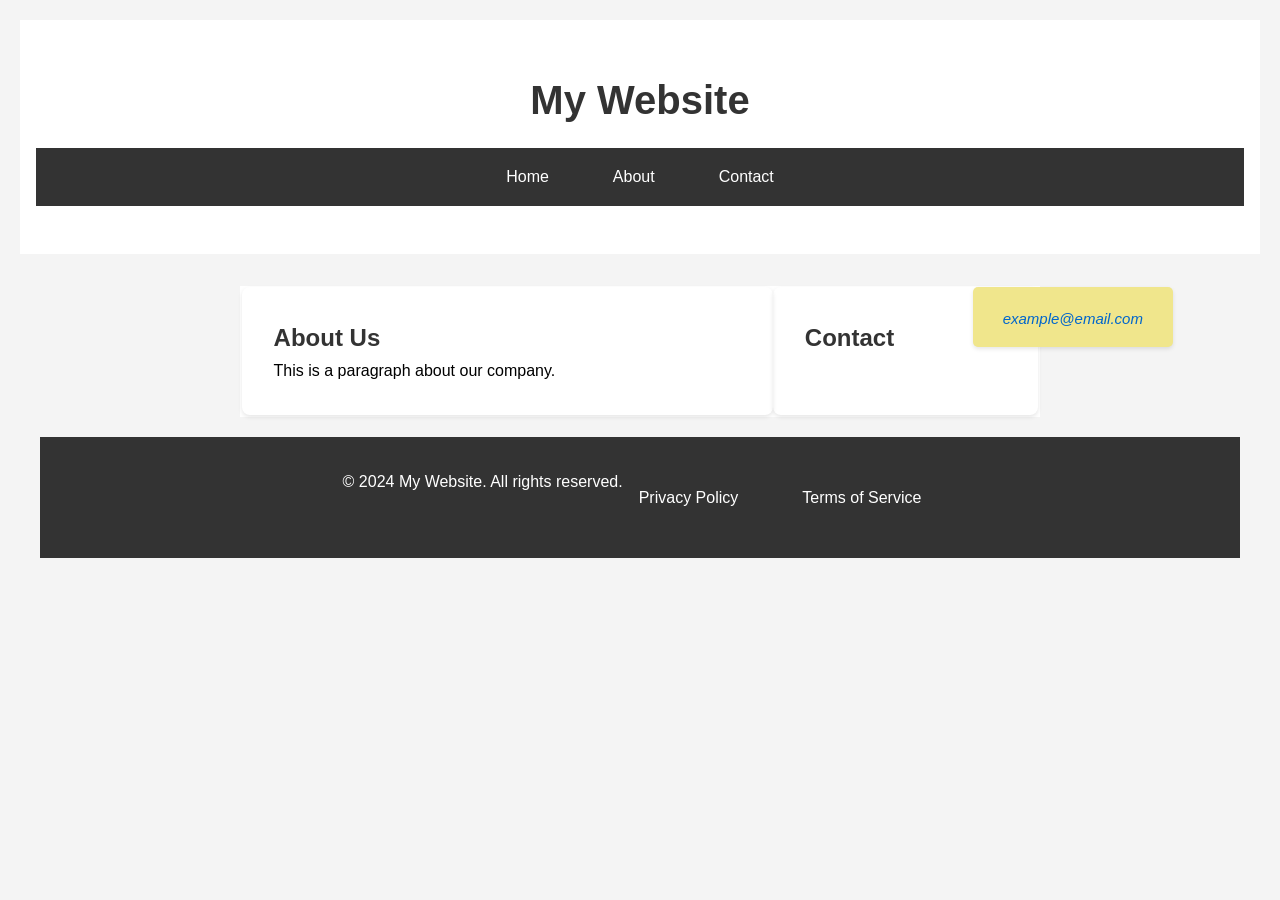
<file: index.html>
<!DOCTYPE html>
<html lang="en">
<head>
    <meta charset="UTF-8">
    <meta name="viewport" content="width=device-width, initial-scale=1.0">
    <title>My Website</title>
    <link rel="stylesheet" href="style.css">
</head>
<body>
    <header>
        <h1>My Website</h1>
        <nav>
            <ul>
                <li><a href="#home">Home</a></li>
                <li><a href="#about">About</a></li>
                <li><a href="#contact">Contact</a></li>
            </ul>
        </nav>
    </header>

    <main>
        <article>
            <h2>About Us</h2>
            <p>This is a paragraph about our company.</p>
        </article>

        <aside>
            <h2>Contact</h2>
            <address>
                <p class="email"> example@email.com</p>
            </address>
        </aside>
    </main>

    <footer>
       <p class="footer p">&copy; 2024 My Website. All rights reserved.</p>
        <nav class="footer-links">
            <ul>
                <li><a href="#privacy">Privacy Policy</a></li>
                <li><a href="#terms">Terms of Service</a></li>
            </ul>
        </nav>
    </footer>
</body>
</html>
</file>
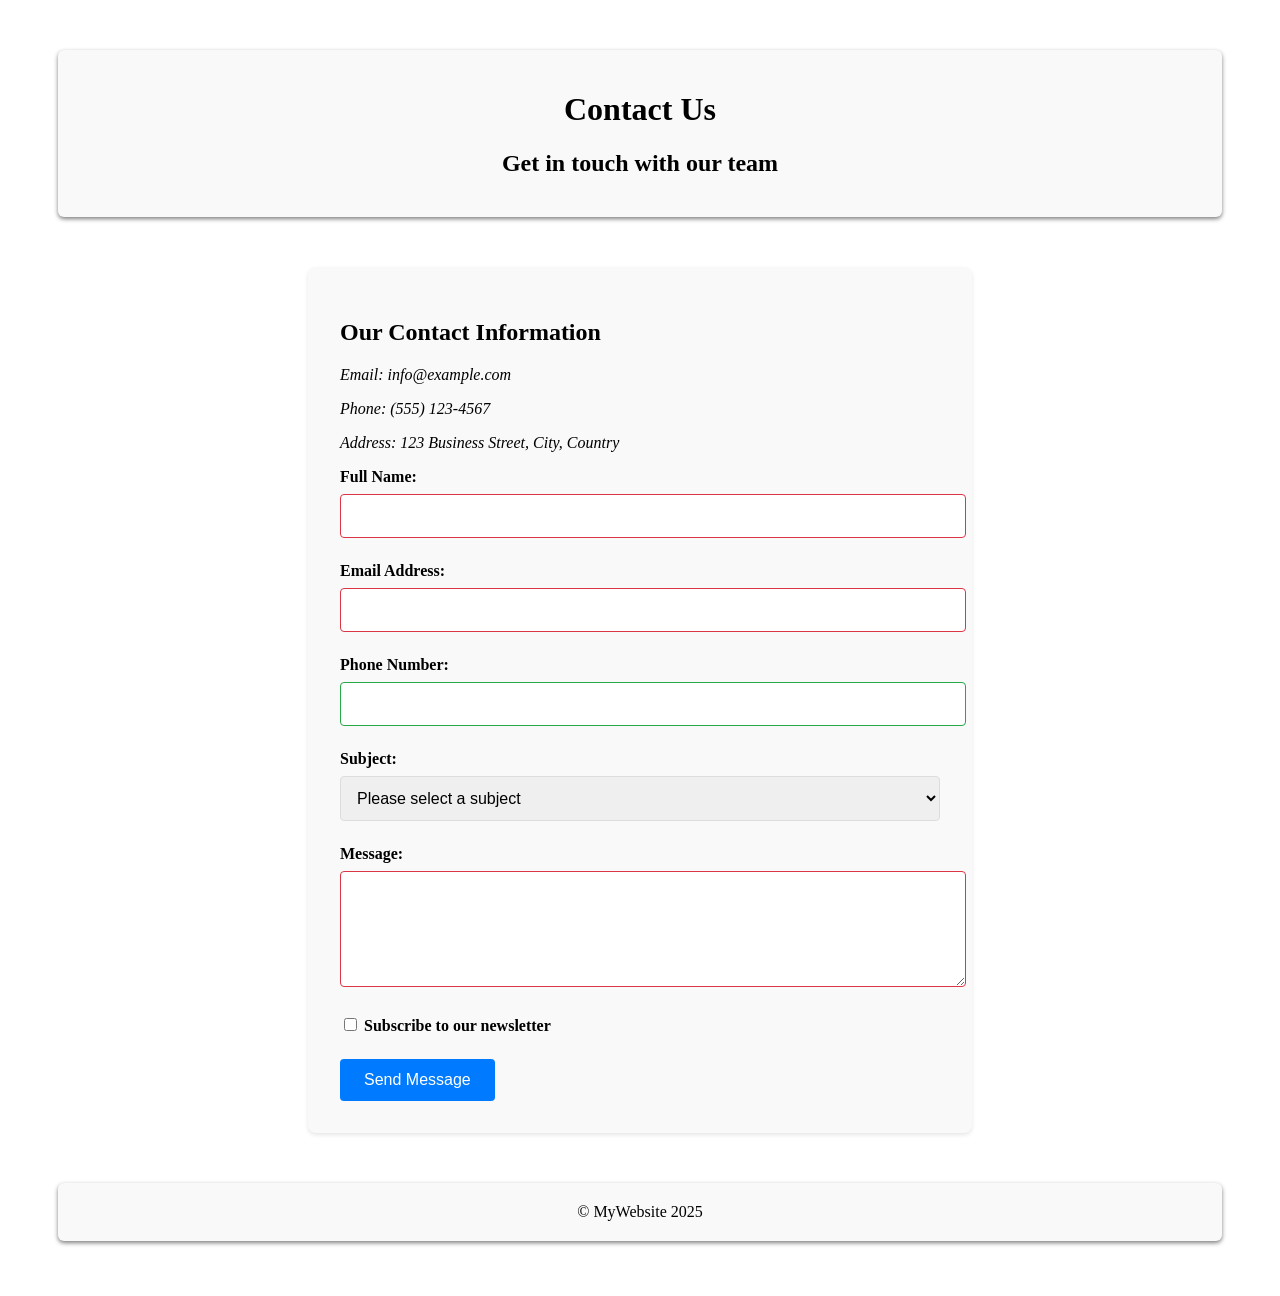
<file: Mod5Activity/index.html>
<!DOCTYPE html>
<html lang="en">
    <head>
        <meta charset="UTF-8">
        <meta name="viewport" content="width=device-width, initial-scale=1.0">
        <title>Contact Us</title> 
        
        <style>

            /* header styling */

            header{
                background-color:#f9f9f9;
                border-radius: 6px;
                box-shadow: 0 2px 4px rgba(0, 0, 0, 0.5);
                text-align: center;
                margin: 50px;
                padding: 20px;
            }

            /* form styling  */


            .contact-container{
                max-width: 600px;
                margin: 2rem auto;                /* 2rem top/bottom, auto centres content */
                padding: 2rem;                    /* creates 2rem space inside container */
                background-color: #f9f9f9;
                border-radius: 8px;
                box-shadow: 0 2px 4px rgba(0, 0, 0, 0.1);
            }

            .form-group{
                margin-bottom: 1.5rem;          /* creates a bottom margin between each field */
            }

            label{
                 display: block;               /* changes to block so each field is aligned vertically */
                 margin-bottom: 0.5rem;
                 font-weight: 600;
            }

            /* all fields are seleced comma separates each one  */

            input[type="text"], input[type="email"], input[type="tel"], select, textarea{
                width: 100%;                            /* makes fields responsive 100% of max-width */
                padding: 0.75rem;
                border: 1px solid #ddd;
                border-radius: 4px;
                font-size: 1rem;
            }

            /* button styling */

            button[type="submit"] {
                background-color: #007bff;
                color: white;
                padding: 0.75rem 1.5rem;
                border: none;
                border-radius: 4px;
                cursor: pointer;
                font-size: 1rem;
            }

            button[type="submit"]:hover{
                background-color: #0056b3;
            }

            /* validation styling */

           input:valid, textarea:valid, select:valid {
              border-color: #28a745;
            }

            input:invalid:not(:placeholder-shown), textarea:invalid:not(:placeholder-shown) {
            border-color: #dc3545;
            }

           .error-message {
               color: #dc3545;
               font-size: 0.875rem;
               margin-top: 0.25rem;
            }

            /* footer styling */

            footer{
                background-color:#f9f9f9;
                border-radius: 6px;
                box-shadow: 0 2px 4px rgba(0, 0, 0, 0.5);
                text-align: center;
                margin: 50px;
                padding: 20px;
            }
        </style>
    </head>
    <body>

       <header>
        <h1>Contact Us</h1>
        <h2>Get in touch with our team</h2>
    </header>

    <main class="contact-container">
        <section class="contact-info">
            <h2>Our Contact Information</h2>
            <address>
                <p>Email: info@example.com</p>
                <p>Phone: (555) 123-4567</p>
                <p>Address: 123 Business Street, City, Country</p>
            </address>
        </section> 

 <!-- <div class="contact-container">  -->

       

<form id="contact-form" action="#" method="POST">

    <div class="form-group">
        <label for="name">Full Name:</label>
        <input type="text" id="name" name="name" required minlength="2">
    </div>

    <div class="form-group">
        <label for="email">Email Address:</label>
        <input type="email" id="email" name="email" required>
    </div>

    <div class="form-group">
        <label for="phone">Phone Number:</label>
        <input type="tel" id="phone" name="phone" pattern="[0-9]{10}">
    </div>

    <div class="form-group">
        <label for="subject">Subject:</label>
        <select id="subject" name="subject" required>
            <option value="">Please select a subject</option>
            <option value="general">General Inquiry</option>
            <option value="support">Technical Support</option>
            <option value="billing">Billing Question</option>
        </select>
    </div>

    <div class="form-group">
        <label for="message">Message:</label>
        <textarea id="message" name="message" rows="5" required minlength="10"></textarea>
    </div>

    <div class="form-group">
        <label for="newsletter">
            <input type="checkbox" id="newsletter" name="newsletter">
            Subscribe to our newsletter
        </label>
    </div>
    <button type="submit">Send Message</button>
</form>

</main>

        <footer>&copy MyWebsite 2025</footer>

    </body>
    </html>
</file>
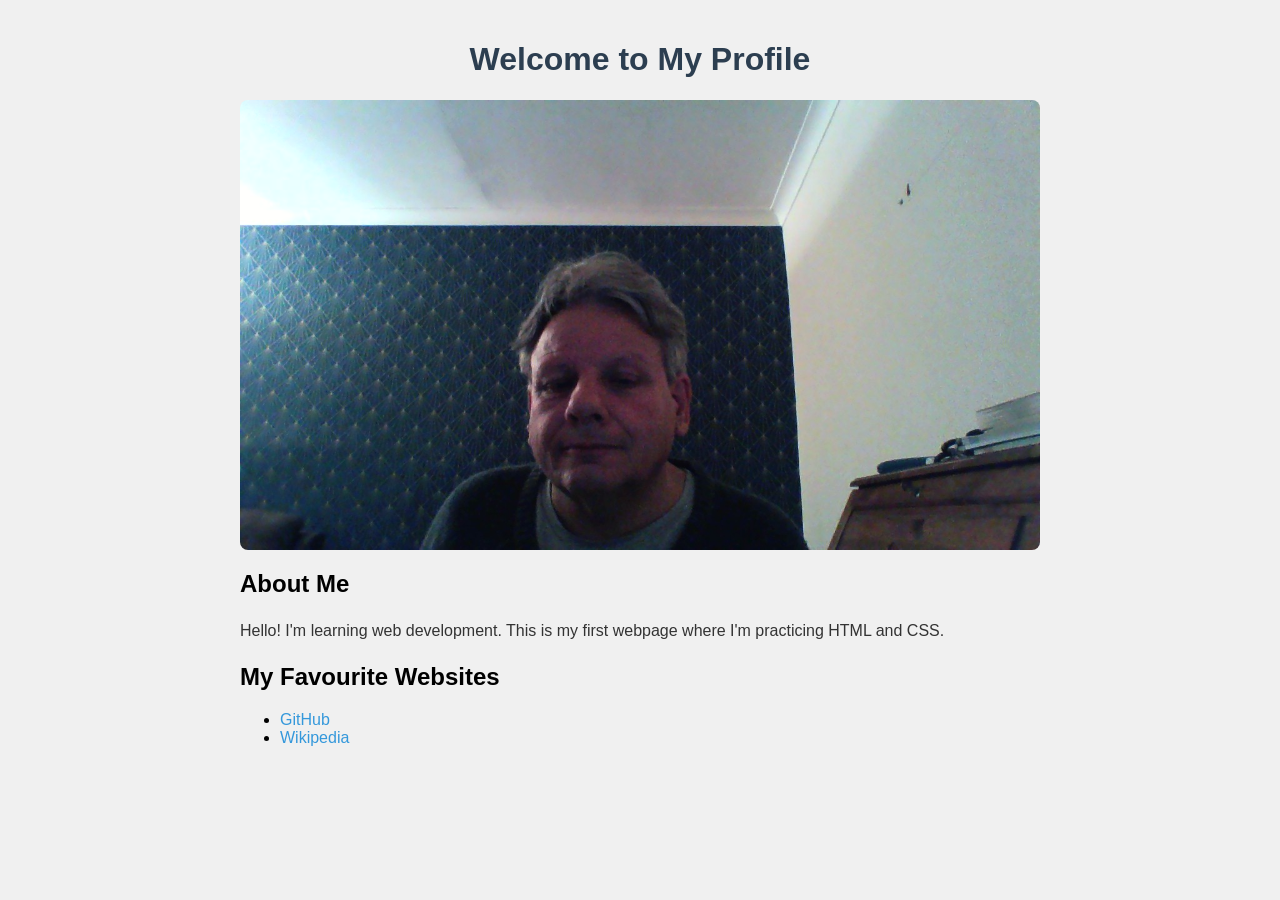
<file: MyProfile/index.html>
<!DOCTYPE html>
<html lang="en">
    <head>
        <meta charset="UTF-8">
        <meta name="viewport" content="width=device-width, initial-scale=1.0">
        <title>My Profile Page</title>
        <style>

            /*  making the body look nice  */

            body {
                font-family: Arial, sans-serif;
                max-width: 800px;
                margin: 0 auto;
                padding: 20px;
                background-color: #f0f0f0;
            }

            /*  styling the headings  */

            h1 {
                color: #2c3e50;
                text-align: center;
            }

            /*  making the image responsive   */

            img {
                max-width: 100%;
                height: auto;
                display: block;
                margin: 20px auto;
                border-radius: 8px;
            }

            /*  styling the links  */

            a {
                color: #3498db;
                text-decoration: none;
            }

            a:hover {
                text-decoration: underline;
            }

            /*  styling paragraphs   */

            p {
                line-height: 1.6;
                color: #333;
            }

        </style>
    </head>

    <body>
        <h1>Welcome to My Profile</h1>

        <!--  Adding an image     

        <img src="https://placekitten.com/300/200" alt="Profile picture"> --> 

        <img src="StewartPhoto.jpg" alt="Stewart Profile Picture">
        <h2>About Me</h2>
        <p>Hello! I'm learning web development. This is my first webpage where I'm practicing HTML and CSS.</p>
        <h2>My Favourite Websites</h2>
        <ul>
            <li><a href="https://www.github.com" target="_blank">GitHub</a></li>
            <li><a href="https://wwww.wikipedia.org" target="_blank">Wikipedia</a></li>
        </ul>



    </body>

    </html>
</file>
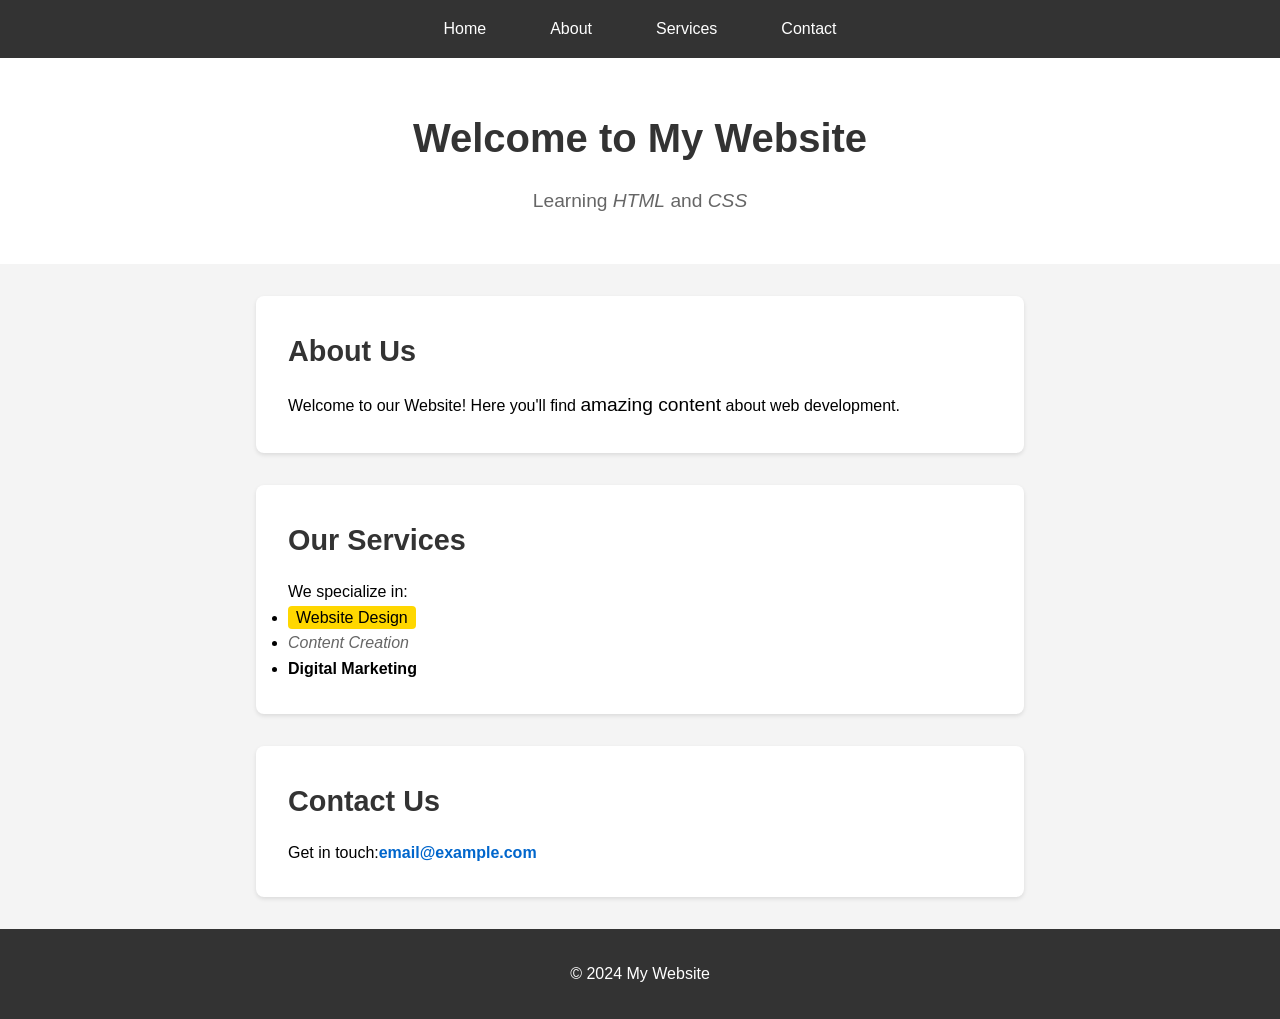
<file: Mod3ActivityCSS.html>
<!DOCTYPE html>
<html lang="en">
    <head>
        <meta charset="UTF-8">
        <meta name="viewport" content="width=device-width, initial-scale=1.0">
        <title>My Enhanced Website</title>
        <style>
            /*  We'll add CSS here later  */

            /* Basic Reset */

            * {
                margin: 0;
                padding: 0;
                box-sizing: border-box;
            }

            body {
                font-family: Arial,sans-serif;
                line-height: 1.6;
                background-color: #f4f4f4;
            }

            /* Navigation Styling */

            .nav-container{
                background-color: #333;
                padding: 1rem 0;
                position: sticky;
                top: 0;
            }

            .main-nav ul{
                list-style: none;
                display: flex;
                justify-content: center;
                gap: 2rem;
            }

            .main-nav a{
                color: white;
                text-decoration: none;
                padding: 0.5rem 1rem;
                transition: color 0.3s ease;
            }

            .main-nav a:hover{
                color:#ffd700;
            }

            /*   Header Styling   */

            .header{
                text-align: center;
                padding: 3rem 1rem;
                background-color: #fff;
                margin-bottom: 2rem;
            }

            .header h1{
                color: #333;
                font-size: 2.5rem;
                margin-bottom: 1rem;
            }

            .subtitle{
                color: #666;
                font-size: 1.2rem;
            }

            /*  Main Content Styling  */

            .main-content{
                max-width: 800px;
                margin: 0 auto;
                padding: 0 1rem;
            }

            .about-section, .services-section, .contact-section{
                background-color: white;
                padding: 2rem;
                margin-bottom: 2rem;
                border-radius: 8px;
                box-shadow: 0 2px 4px rgba(0,0,0, 0.1);
            }

            h2{
                color: #333;
                margin-bottom: 1rem;
                font-size: 1.8rem;
            }

            .highlight{
                background-color: #ffd700;
                padding: 0.2rem 0.5rem;
                border-radius: 4px;
            }

            em{
                color: #666;
                font-style: italic;
            }

            .email{
                color: #0066cc;
                font-weight: bold;
            }

            /*  Footer Styling  */

            .footer{
                text-align: center;
                padding: 2rem;
                background-color: #333;
                color: white;
                margin-top: 2rem;
            }

        </style>
    </head>
    <body>

        <!--  Navigation Section -->

        <div class="nav-container">
            <nav class="main-nav">
            <ul>
                <li><a href="#home">Home</a></li>
                <li><a href="#about">About</a></li>
                <li><a href="#services">Services</a></li>
                <li><a href="#contact">Contact</a></li>
            </ul>
            </nav>
        </div>

        <!--  Header Section  -->

        <div class="header">
            <h1>Welcome to My Website</h1>
            <p class="subtitle">Learning <em>HTML</em> and <em>CSS</em></p>
        </div>

        <!--  Main Content Section  -->

        <div class="main-content">
            <div class="about-section" id="about">
                <h2>About Us</h2>
                <p>Welcome to our Website! Here you'll find <span style="font-size: 1.2em;">
                    amazing content</span> about web development.
                </p>
            </div>

            <div class="services-section" id="services">
            <h2>Our Services</h2>
            <p>We specialize in:</p>
            <ul>
                <li><span class="highlight">Website Design</span></li>
                <li><em>Content Creation</em></li>
                <li><strong>Digital Marketing</strong></li>
            </ul>
            </div>

            <div class="contact-section" id="contact">
                <h2>Contact Us</h2>
                <p>Get in touch:<span class="email">email@example.com</span></p>
            </div>
   </div>

   <!--  Footer Section  -->

    <div class="footer">
        <p>&copy; 2024 My Website</p>
    </div>

    </body>
    </html>
</file>
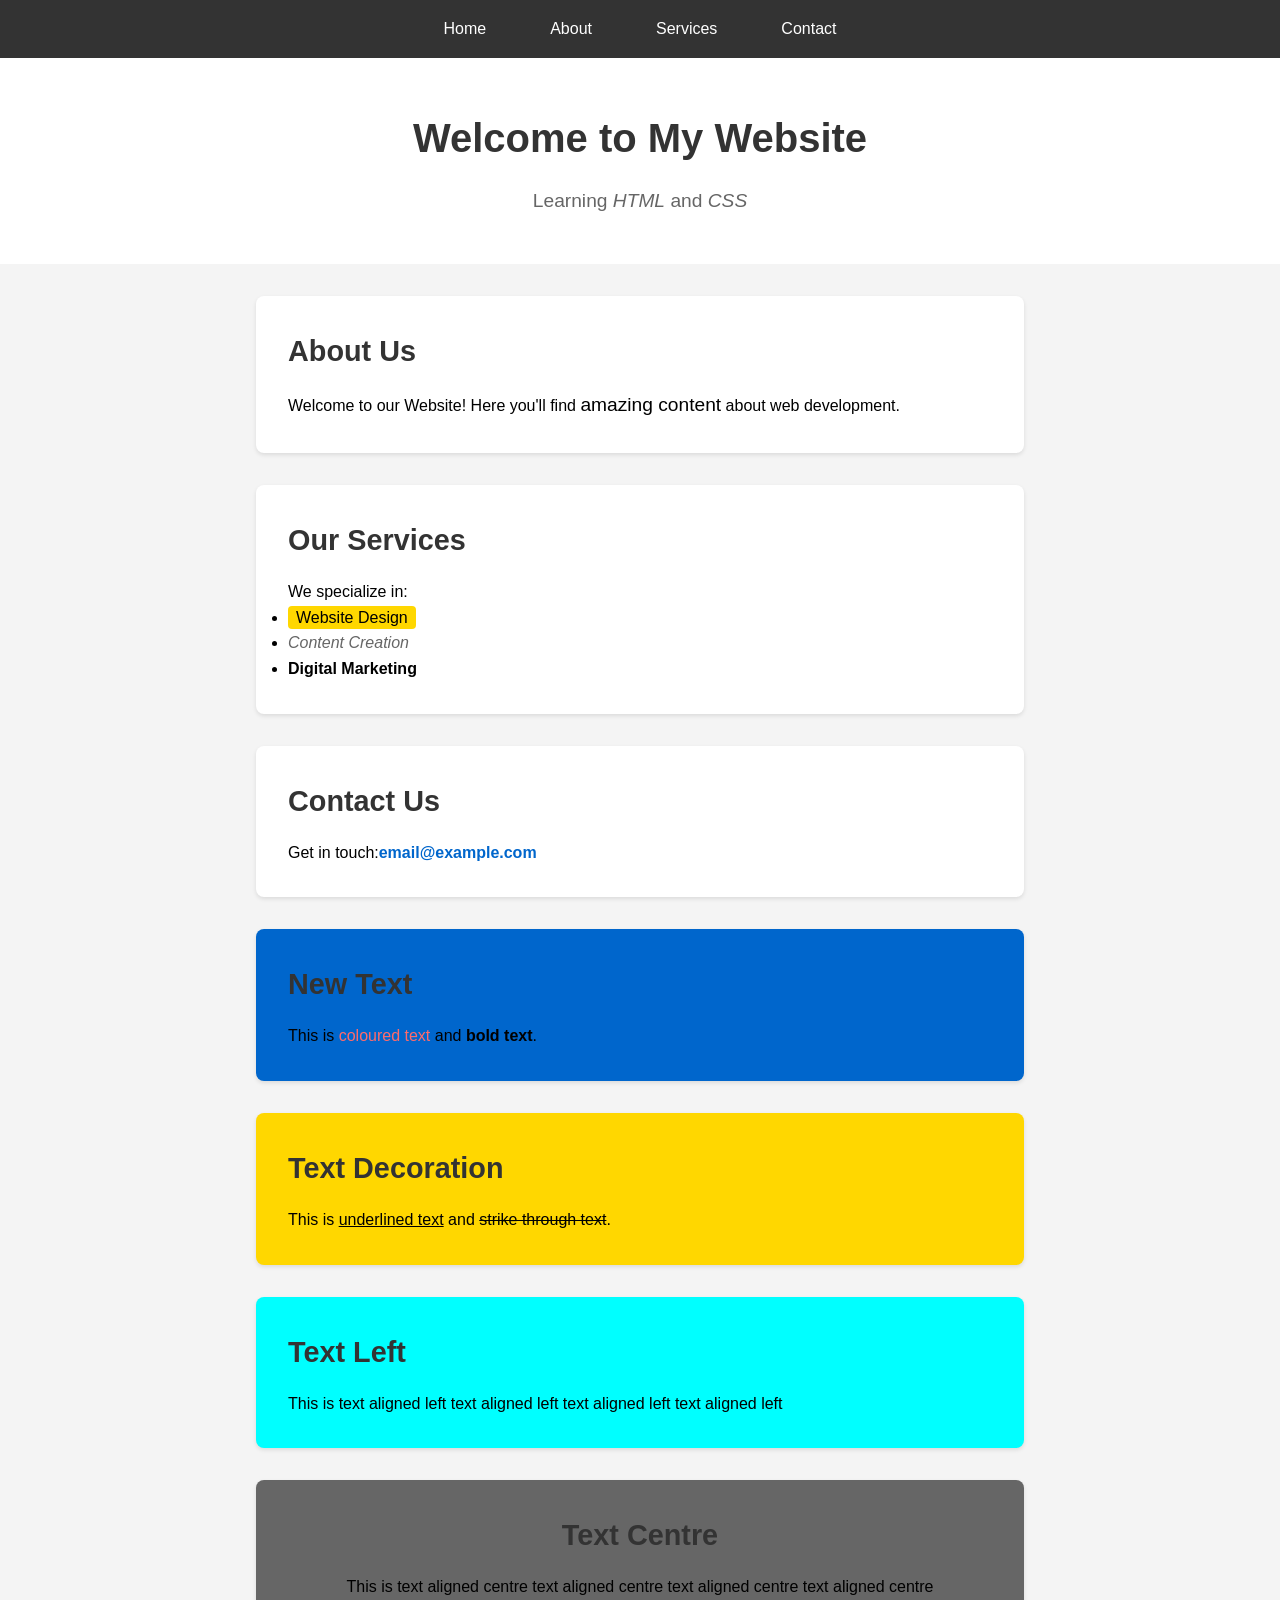
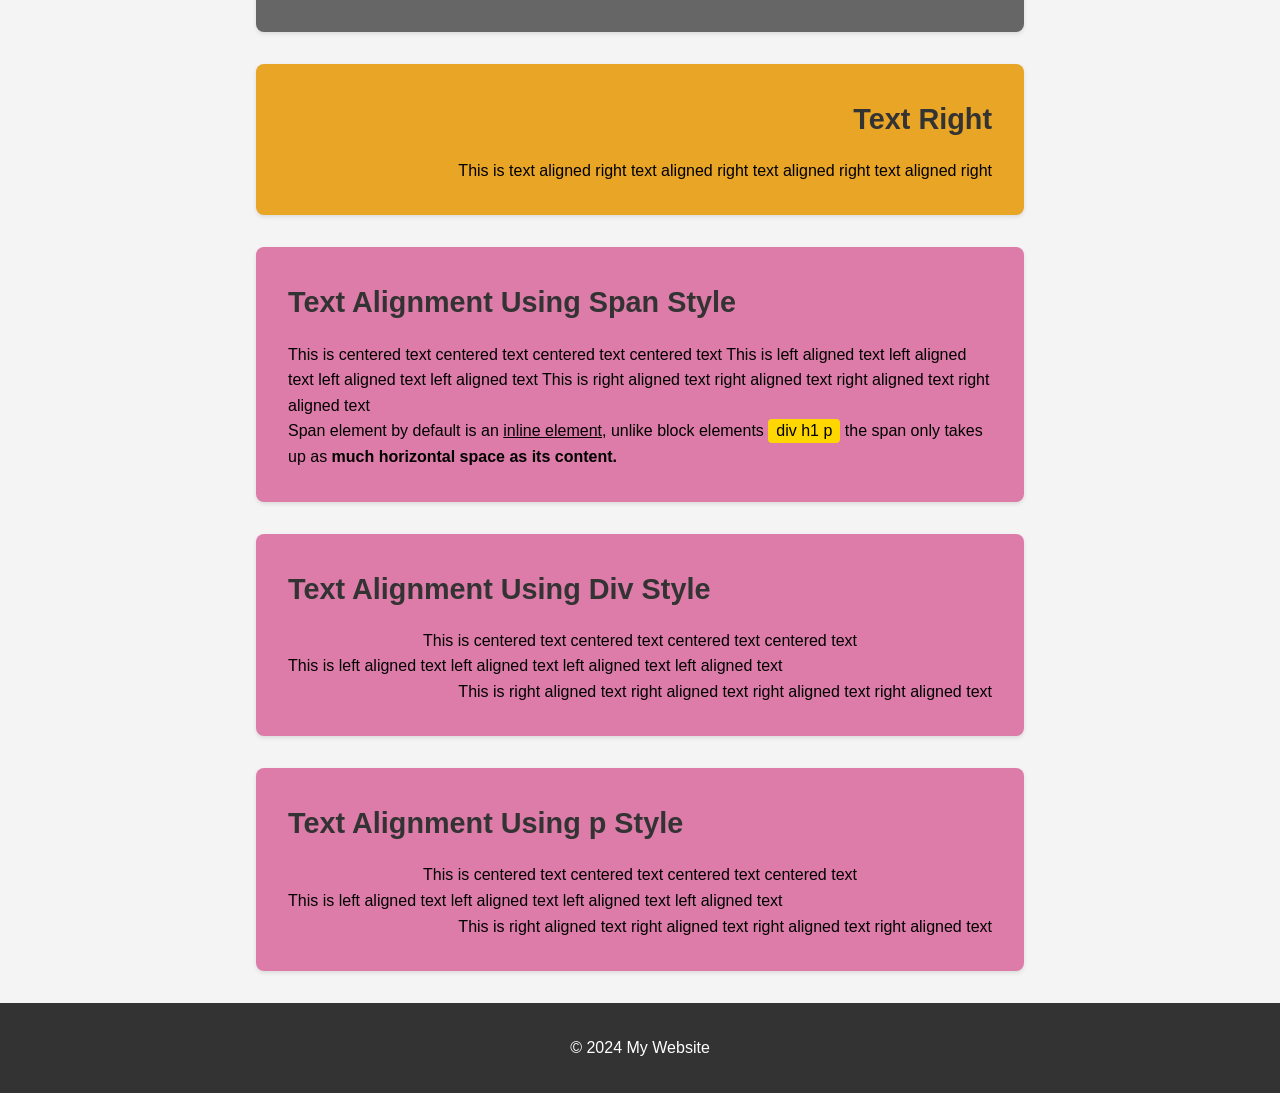
<file: Mod3AddSections.html>
<!DOCTYPE html>
<html lang="en">
    <head>
        <meta charset="UTF-8">
        <meta name="viewport" content="width=device-width, initial-scale=1.0">
        <title>My Enhanced Website</title>
        <style>
            /*  We'll add CSS here later  */

            /* Basic Reset */

            * {
                margin: 0;
                padding: 0;
                box-sizing: border-box;
            }

            body {
                font-family: Arial,sans-serif;
                line-height: 1.6;
                background-color: #f4f4f4;
            }

            /* Navigation Styling */

            .nav-container{
                background-color: #333;
                padding: 1rem 0;
                position: sticky;
                top: 0;
            }

            .main-nav ul{
                list-style: none;
                display: flex;
                justify-content: center;
                gap: 2rem;
            }

            .main-nav a{
                color: white;
                text-decoration: none;
                padding: 0.5rem 1rem;
                transition: color 0.3s ease;
            }

            .main-nav a:hover{
                color:#ffd700;
            }

            /*   Header Styling   */

            .header{
                text-align: center;
                padding: 3rem 1rem;
                background-color: #fff;
                margin-bottom: 2rem;
            }

            .header h1{
                color: #333;
                font-size: 2.5rem;
                margin-bottom: 1rem;
            }

            .subtitle{
                color: #666;
                font-size: 1.2rem;
            }

            /*  Main Content Styling  */

            .main-content{
                max-width: 800px;
                margin: 0 auto;
                padding: 0 1rem;
            }

            .about-section, .services-section, .contact-section{
                background-color: white;
                padding: 2rem;
                margin-bottom: 2rem;
                border-radius: 8px;
                box-shadow: 0 2px 4px rgba(0,0,0, 0.1);
            }

            h2{
                color: #333;
                margin-bottom: 1rem;
                font-size: 1.8rem;
            }

            .highlight{
                background-color: #ffd700;
                padding: 0.2rem 0.5rem;
                border-radius: 4px;
            }

            em{
                color: #666;
                font-style: italic;
            }

            .email{
                color: #0066cc;
                font-weight: bold;
            }

            .textColour-section{
                background-color: #0066cc;
                padding: 2rem;
                margin-bottom: 2rem;
                border-radius: 8px;
                box-shadow: 0 2px 4px rgba(0,0,0, 0.1);
            }

            .textDecoration-section{
                background-color: #ffd700;
                padding: 2rem;
                margin-bottom: 2rem;
                border-radius: 8px;
                box-shadow: 0 2px 4px rgba(0,0,0, 0.1);
            }

            .textLeft-section{
                text-align: left;
                background-color: aqua;
                padding: 2rem;
                margin-bottom: 2rem;
                border-radius: 8px;
                box-shadow: 0 2px 4px rgba(0,0,0, 0.1);
            }

            .textCentre-section{
                text-align: center;
                background-color: #666;
                padding: 2rem;
                margin-bottom: 2rem;
                border-radius: 8px;
                box-shadow: 0 2px 4px rgba(0,0,0, 0.1);
            }

            .textRight-section{
                text-align: right;
                background-color: #e9a526;
                padding: 2rem;
                margin-bottom: 2rem;
                border-radius: 8px;
                box-shadow: 0 2px 4px rgba(0,0,0, 0.1);
            }

            .textAlign-span{
                background-color: #dd7ca9;
                padding: 2rem;
                margin-bottom: 2rem;
                border-radius: 8px;
                box-shadow: 0 2px 4px rgba(0,0,0, 0.1);
            }

            .textAlign-div{
                background-color: #dd7ca9;
                padding: 2rem;
                margin-bottom: 2rem;
                border-radius: 8px;
                box-shadow: 0 2px 4px rgba(0,0,0, 0.1);
            }

            .textAlign-p{
                background-color: #dd7ca9;
                padding: 2rem;
                margin-bottom: 2rem;
                border-radius: 8px;
                box-shadow: 0 2px 4px rgba(0,0,0, 0.1);
            }



            /*  Footer Styling  */

            .footer{
                text-align: center;
                padding: 2rem;
                background-color: #333;
                color: white;
                margin-top: 2rem;
            }

        </style>
    </head>
    <body>

        <!--  Navigation Section -->

        <div class="nav-container">
            <nav class="main-nav">
            <ul>
                <li><a href="#home">Home</a></li>
                <li><a href="#about">About</a></li>
                <li><a href="#services">Services</a></li>
                <li><a href="#contact">Contact</a></li>
            </ul>
            </nav>
        </div>

        <!--  Header Section  -->

        <div class="header">
            <h1>Welcome to My Website</h1>
            <p class="subtitle">Learning <em>HTML</em> and <em>CSS</em></p>
        </div>

        <!--  Main Content Section  -->

        <div class="main-content">
            <div class="about-section" id="about">
                <h2>About Us</h2>
                <p>Welcome to our Website! Here you'll find <span style="font-size: 1.2em;">
                    amazing content</span> about web development.
                </p>
            </div>

            <div class="services-section" id="services">
            <h2>Our Services</h2>
            <p>We specialize in:</p>
            <ul>
                <li><span class="highlight">Website Design</span></li>
                <li><em>Content Creation</em></li>
                <li><strong>Digital Marketing</strong></li>
            </ul>
            </div>

            <div class="contact-section" id="contact">
                <h2>Contact Us</h2>
                <p>Get in touch:<span class="email">email@example.com</span></p>
            </div>

            <div class="textColour-section" id="textColour">
            <h2>New Text</h2>
            <p>This is <span style="color:#ff6b6b">coloured text</span> and
            <span style="font-weight:bold">bold text</span>.
           </p>
            </div>

            <div class="textDecoration-section" id="textDecoration">
            <h2>Text Decoration</h2>
            <p>This is <span style="text-decoration:underline">underlined text</span> and
            <span style="text-decoration:line-through">strike through text</span>.
            </p>
            </div>

            <div class="textLeft-section" id="textLeft">
            <h2>Text Left</h2>
            <p>This is <span style="text-align: left;">text aligned left text aligned left text aligned left text aligned left</span>
            </p>
            </div>

            <div class="textCentre-section" id="textCentre">
            <h2>Text Centre</h2>
            <p>This is <span style="text-align: center;">text aligned centre text aligned centre text aligned centre text aligned centre</span>
            </p>
            </div>

            <div class="textRight-section" id="textRight">
            <h2>Text Right</h2>
            <p>This is <span style="text-align: right;">text aligned right text aligned right text aligned right text aligned right</span>
            </p>
            </div>

            <!--  check why this doesn't work  <span> is an inline element unlike block elements
                <div> <h1> <p> etc, the span only takes up as much horizontal space as its content -->  
           
            <div class="textAlign-span" id="textAlign-span">
            <h2>Text Alignment Using Span Style</h2>
            
            <span style="text-align:center">This is centered text centered text centered text centered text</span>
            <span style="text-align:left"> This is left aligned text left aligned text left aligned text left aligned text</span>
            <span style="text-align:right">This is right aligned text right aligned text right aligned text right aligned text</span>
            <p>Span element by default is an <ins>inline element</ins>, unlike block elements <span class="highlight">div h1 p</span>
                the span only takes up as <strong> much horizontal space as its content.</strong>
            </p>
            </div>

            <div class="textAlign-div" id="textAlign-div">
            <h2>Text Alignment Using Div Style</h2>

            <div style="text-align:center">This is centered text centered text centered text centered text</div>
            <div style="text-align:left"> This is left aligned text left aligned text left aligned text left aligned text</div>
            <div style="text-align:right">This is right aligned text right aligned text right aligned text right aligned text</div>
            
           </div>

           <div class="textAlign-p" id="textAlign-p">
            <h2>Text Alignment Using p Style</h2>
            <p style="text-align:center">This is centered text centered text centered text centered text</p>
            <p style="text-align:left"> This is left aligned text left aligned text left aligned text left aligned text</p>
            <p style="text-align:right">This is right aligned text right aligned text right aligned text right aligned text</p>
           
           </div> 
        
   </div>

   <!--  Footer Section  -->

    <div class="footer">
        <p>&copy; 2024 My Website</p>
    </div>

    </body>
    </html>
</file>
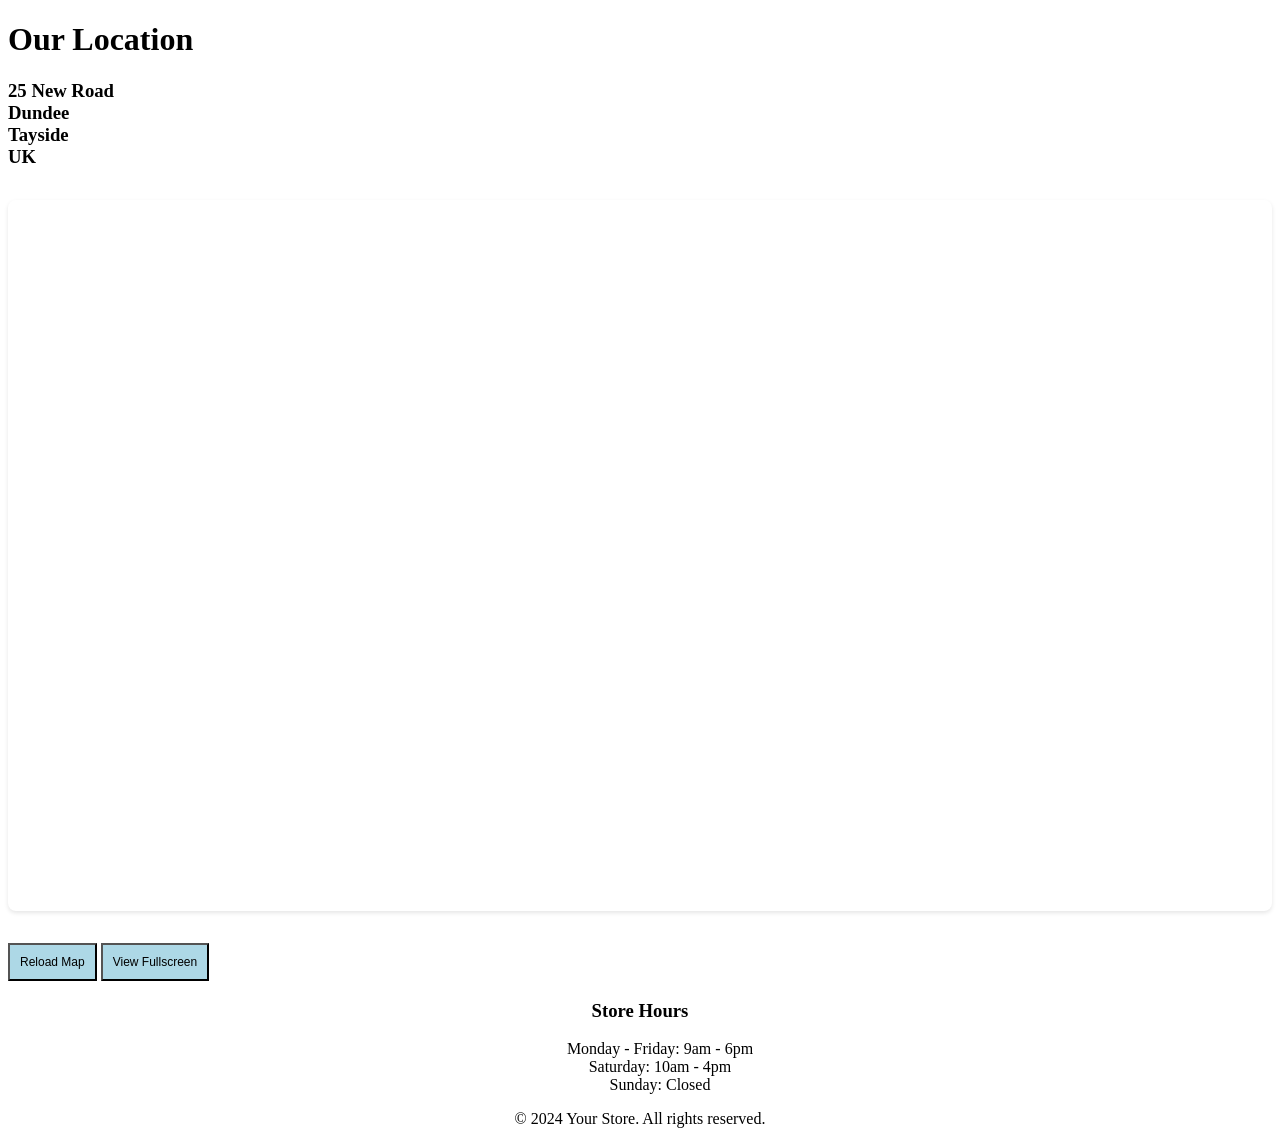
<file: Mod6Activity/iframe1.html>
<!DOCTYPE html>
<html lang="en">
    <head>
        <meta charset="UTF-8">
        <meta name="viewport" content="width=device-width, initial-scale=1.0">
        <title>Embedded Content</title>
        <style>

            .iframe-container{
                position: relative;
                width: 100%;
             /*   background-color: lightblue; */
                height: 0;
                padding-bottom: 56.25%;  /* 16:9 aspect ratio */
                margin: 2rem 0;
                overflow: hidden;
                border-radius: 8px;
                box-shadow: 0 2px 4px rgba( 0, 0, 0, 0.1)
            }

            .iframe-container iframe{
                position: absolute;
                top: 0;
                left: 0;
                width: 100%;
                height: 100%;
                border: none;

            }

            .iframe-controls button{
                background-color: lightblue;
                font-size: 12px;
                padding: 10px;
            }

            .iframe-controls button:hover{
            background-color: transparent;
            color: aqua;
            border-color: aqua;
        }


            /* Responsive adjustments */

            @media(max-width: 768px) {
                .iframe-container{
                    padding-bottom: 75%;  /* Adjust aspect ratio for mobile */
                }
            } 

            .location-info{
                text-align: center;
            }

            .location-info ul{
                list-style: none;
                
            }
            
            p{
                text-align: center;
            }

        </style>
    </head>

    <body>

    <header>
        <h1>Our Location</h1>
        <h3>25 New Road <br>
            Dundee <br>
            Tayside <br>
            UK
        </h3>
    </header>

    <main>
        <section class="location-section">
            
            
            <div class="iframe-container">
                <iframe src="https://maps.google.com/maps?width=100%25&amp;height=600&amp;hl=en&amp;q=%20broughty%20ferry%20court%20dd48uf+(My%20Portfolio)
    &amp;t=&amp;z=14&amp;ie=UTF8&amp;iwloc=B&amp;output=embed"
                    title="Google Maps Location"
                    loading="lazy"
                    allowfullscreen=""
                    referrerpolicy="no-referrer-when-downgrade"
                    sandbox="allow-scripts allow-same-origin allow-popups">
                    <p>Your browser does not support iframes. Please visit our 
                        <a href="https://www.gps.ie/collections/sports-gps/">Smartwatch GPS</a>.
                    </p>
                </iframe>
            </div>

            <div class="iframe-controls">
                <button onclick="reloadFrame()">Reload Map</button>
                <button onclick="toggleFullscreen()">View Fullscreen</button>
            </div>
        </section>

        <aside class="location-info">
            <h3>Store Hours</h3>
            <ul>
                <li>Monday - Friday: 9am - 6pm</li>
                <li>Saturday: 10am - 4pm</li>
                <li>Sunday: Closed</li>
            </ul>
        </aside>
    </main>

    <footer>
        <p>&copy; 2024 Your Store. All rights reserved.</p>
    </footer>



    

        
        <script>
            function reloadFrame() {
                const frame = document.querySelector('iframe');
                frame.src = frame.src;
            }

            function toggleFullscreen() {
                const frame = document. querySelector('iframe');
                if (frame.requestFullscreen) {
                    frame.requestFullscreen();
                }
            }

        </script>
        
    </body>

    </html>
</file>
<file: style.css>
*{
               margin: 0;
               padding: 0;
               box-sizing: border-box;
            }


            body{
                font-family:Arial, sans-serif;
                line-height: 1.6;
                background-color: #f4f4f4;
                margin: 20px;
            }

            /* Navigation Styling */

            nav{
                position: sticky;
                background-color: #333;
                padding: 1rem 0;
                position: sticky;
                top: 0;
            }

            nav ul{
                list-style: none;
                display: flex;
                justify-content: center;
                gap: 2rem;
            }

            nav a{
                color: white;
                text-decoration: none;
                padding: 0.5rem 1rem;
                transition: color 0.3s ease;
            }

            nav a:hover{
                color: #ffd700;
            }

            /* Header Styling */

            

            header{
                text-align: center;
                padding: 3rem 1rem;
                background-color: #fff;
                margin-bottom: 2rem;
            }

            

            header h1{
                color: #333;
                font-size: 2.5rem;
                margin-bottom: 1rem;
            }

            /* Main Content Styling  */

           /* main{
                background-color: blue;
                max-width: 800px;
                margin: 0 auto;
                padding: 0.1rem;
                z-index: 5;
            }
                */

                main{
                    display: grid;
                    grid-template-columns: 2fr 1fr;
                    background-color: white;
                    max-width: 800px;
                    margin: 20px auto;
                    padding: 0.1rem;
                }
                    
                

            article, aside{
                position: relative; 
               /* background-color: white; */
                padding: 2rem;
                border-radius: 8px;
                box-shadow: 0 2px 4px rgba(0, 0, 0, 0.1);
            }

            address{
                background-color:khaki;
                padding: 20px;
                width: 200px;
                border-radius: 5px;
                box-shadow: 0 2px 4px rgba(0, 0, 0, 0.1);
                height: 60px;
                position: absolute;
                top: 0;
                left: 200px;
            }

             /* Text Formatting */

            .email{
                color: #0066cc;
                text-align: center;
                font-style: italic;
                font-size: 15px;
            }


            
            h2{
                color: #333;
            }
            

            /* Footer Styling */

            footer{
                background-color: #333;
                color:white;
                max-width: 1200px;
                margin: 0 auto;
                padding: 2rem;
                display: flex;
                justify-content: center;
                text-align: center;
            }

            .footer p{
                text-align: center;
            }

           
            .footer-links{
               list-style: none;
               background-color:#333;
               text-align: center;
            }

            .footer-links a{
               color: white;
               text-decoration: none;
               transform: color 0.3s;
            }

            .footer-links a:hover{
               color: #2b6289;
               text-decoration: none;
               transform: color 0.3s;
            }
</file>
